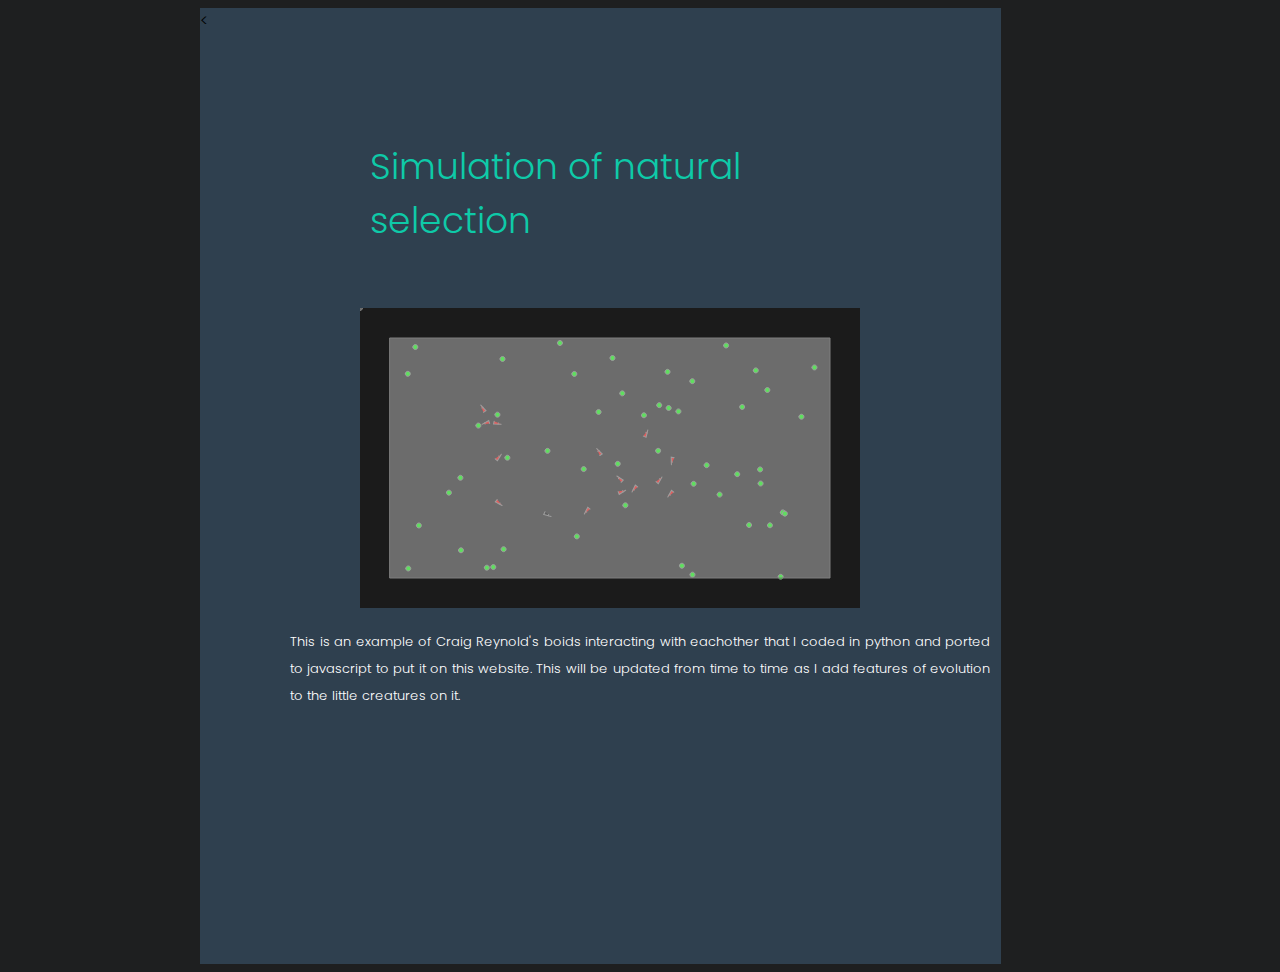
<file: ev.html>
<!DOCTYPE html>
<html lang ="en">
<head>
    <meta chartset = "UTF-8">
    <<link rel="stylesheet" href="evData/style.css"/>
    <title>Jack Kingdon</title>
    <script src="p5.js"></script>
    <script src="./jsLibaries/foods.js"></script>
    <script src="./jsLibaries/agent.js"></script>
</head>
<body>
  <div class="container">
    <div class="top-wrapper">

    </div>
    <div class="middle-wrapper">
      <div class="title">
        Simulation of natural selection
      </div>
      <div class="info">
        This is an example of Craig Reynold's boids interacting with eachother that I coded in python and ported
        to javascript to put it on this website. This will be updated from time to time as I add features of evolution
        to the little creatures on it.
      </div>
    <div class="bottom-wrapper">
      <div class="p5-canvas">
        <script src="./jsLibaries/main.js"></script>
      </div>
    </div>
    </div>

  </div>
</body>
</file>
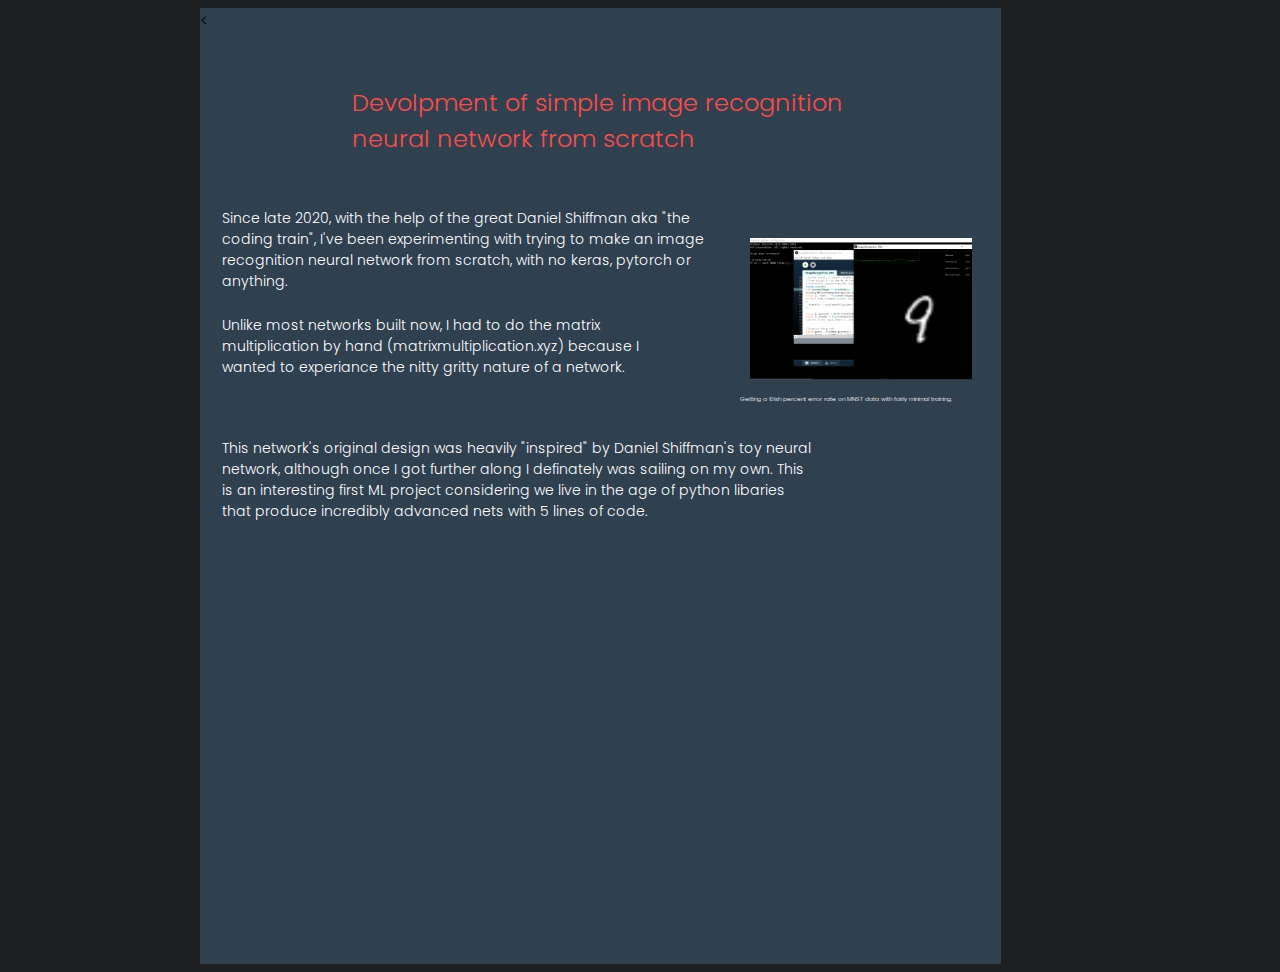
<file: ml.html>
<!DOCTYPE html>
<html lang ="en">
<head>
    <meta chartset = "UTF-8">
    <<link rel="stylesheet" href="mlData/style.css"/>
    <title>Jack Kingdon</title>
    <script src="p5.js"></script>
</head>
<body>
  <div class="container">
    <div class="top-wrapper">
      <div class="title">
        Devolpment of simple image recognition
        neural network from scratch
      </div>
    </div>
    <div class="middle-wrapper">
      <div class="top-info">
        Since late 2020, with the help of the great Daniel Shiffman aka "the coding train",
        I've been experimenting with trying to make an image recognition neural network from scratch,
        with no keras, pytorch or anything.
      </div>
      <div class="middle-info">
        Unlike most networks built
        now, I had to do the matrix
        multiplication by
        hand (matrixmultiplication.xyz) because I wanted to experiance the nitty gritty nature of a network.
      </div>
      <div class="ml-image-wrapper">
        <img class="ml-image" src="img/ml-screencap.png" alt="">
        <div class="image-caption">
         Getting a 10ish percent
          error rate on MNST data with fairly minimal training.
        </div>
      </div>
    </div>
    <div class="bottom-wrapper">
      <div class="bottom-info">
        This network's original design was heavily "inspired" by Daniel
        Shiffman's toy neural network, although once I got further along I definately was sailing on my own. This is an interesting first ML project considering we live in the age of python libaries that produce incredibly advanced nets with 5 lines of code.
      </div>
    </div>

  </div>
</body>
</file>
<file: evData/style.css>
@font-face
{
  font-family: PopLight;
  src: url('./fonts/Poppins-Light.ttf')
}
@font-face
{
  font-family: PopReg;
  src: url('./fonts/Poppins-Regular.ttf')
}
@font-face
{
  font-family: PopBold;
  src: url('./fonts/Poppins-Bold.ttf')
}
html
{
  background: #1E1F20;
  max-width: 500px;
}
body
{
  margin-left: 200px;
  margin-right:150px;
  position: relative;
  width: 800.7px;
  height: 956px;
  font-family: PopLight ;
  background: #2F404F;
  /* background: green; */
}

.transmitter-tower
{
  position: absolute;
  width: 177px;
  height: 133px;
  left: 0px;
  top: 2px;
}

.large-dish
{
  position: absolute;
  width: 132px;
  height: 133px;
  left: 177px;
  top: 2px;
}

.spectrum
{
  position: absolute;
width: 491px;
height: 135px;
left: 309px;
top: 0px;
}

.title
{
  color:#0ECAA8;
  position: absolute;
  width: 447px;
  height: 122px;
  margin-left: 170px;
  margin-right:200px;
  top: 132px;
  font-style: normal;
  font-weight: 500;
  font-size: 36px;
  line-height: 54px;
}

.info
{
  position: absolute;
  width: 700.08px;
  height: 199.03px;
  margin-left: 90px;
  margin-right:200px;
  top: 620px;
  font-weight: 300;
  font-size: 13px;
  line-height: 27px;
 text-align: justify;
  color: #FFFFFF;
}
</file>
<file: mlData/style.css>
@font-face
{
  font-family: PopLight;
  src: url('./fonts/Poppins-Light.ttf')
}
@font-face
{
  font-family: PopReg;
  src: url('./fonts/Poppins-Regular.ttf')
}
@font-face
{
  font-family: PopBold;
  src: url('./fonts/Poppins-Bold.ttf')
}
html
{
  background: #1E1F20;
  max-width: 500px;
}
body
{
  margin-left: 200px;
  margin-right:150px;
  position: relative;
  width: 800.7px;
  height: 956px;
  font-family: PopLight ;
  background: #2F404F;
}

.title
{
  position: absolute;
  width: 495px;
  height: 72px;
  left: 152px;
  top: 77px;

  font-style: normal;
  font-weight: 500;
  font-size: 24px;
  line-height: 36px;

  color: #FF4B4B;
}

.top-info
{

  position: absolute;
  width: 518px;
  height: 168px;
  left: 22px;
  top: 200px;
  font-style: normal;
  font-weight: 500;
  font-size: 14px;
  line-height: 21px;

  color: #FFFFFF;
}
.middle-info
{
  position: absolute;
  width: 460px;
  height: 142px;
  left: 22px;
  top: 307px;
  font-style: normal;
  font-weight: 500;
  font-size: 14px;
  line-height: 21px;
  color: #FFFFFF;
}

.bottom-info
{
  position: absolute;
  width: 592px;
  height: 185px;
  left: 22px;
  top: 430px;

  font-style: normal;
  font-weight: 500;
  font-size: 14px;
  line-height: 21px;

  color: #FFFFFF;
}

.ml-image-wrapper
{
  position: absolute;
  width: 252px;
  height: 145px;
  left: 540px;
  top: 230px;

  font-style: normal;
  font-weight: 500;
  font-size: 6px;
  line-height: 21px;

  color: #FFFFFF;
}

.ml-image
{
  position:relative;
  left:10px;
  width: 222px;
  height: auto;
}
</file>
